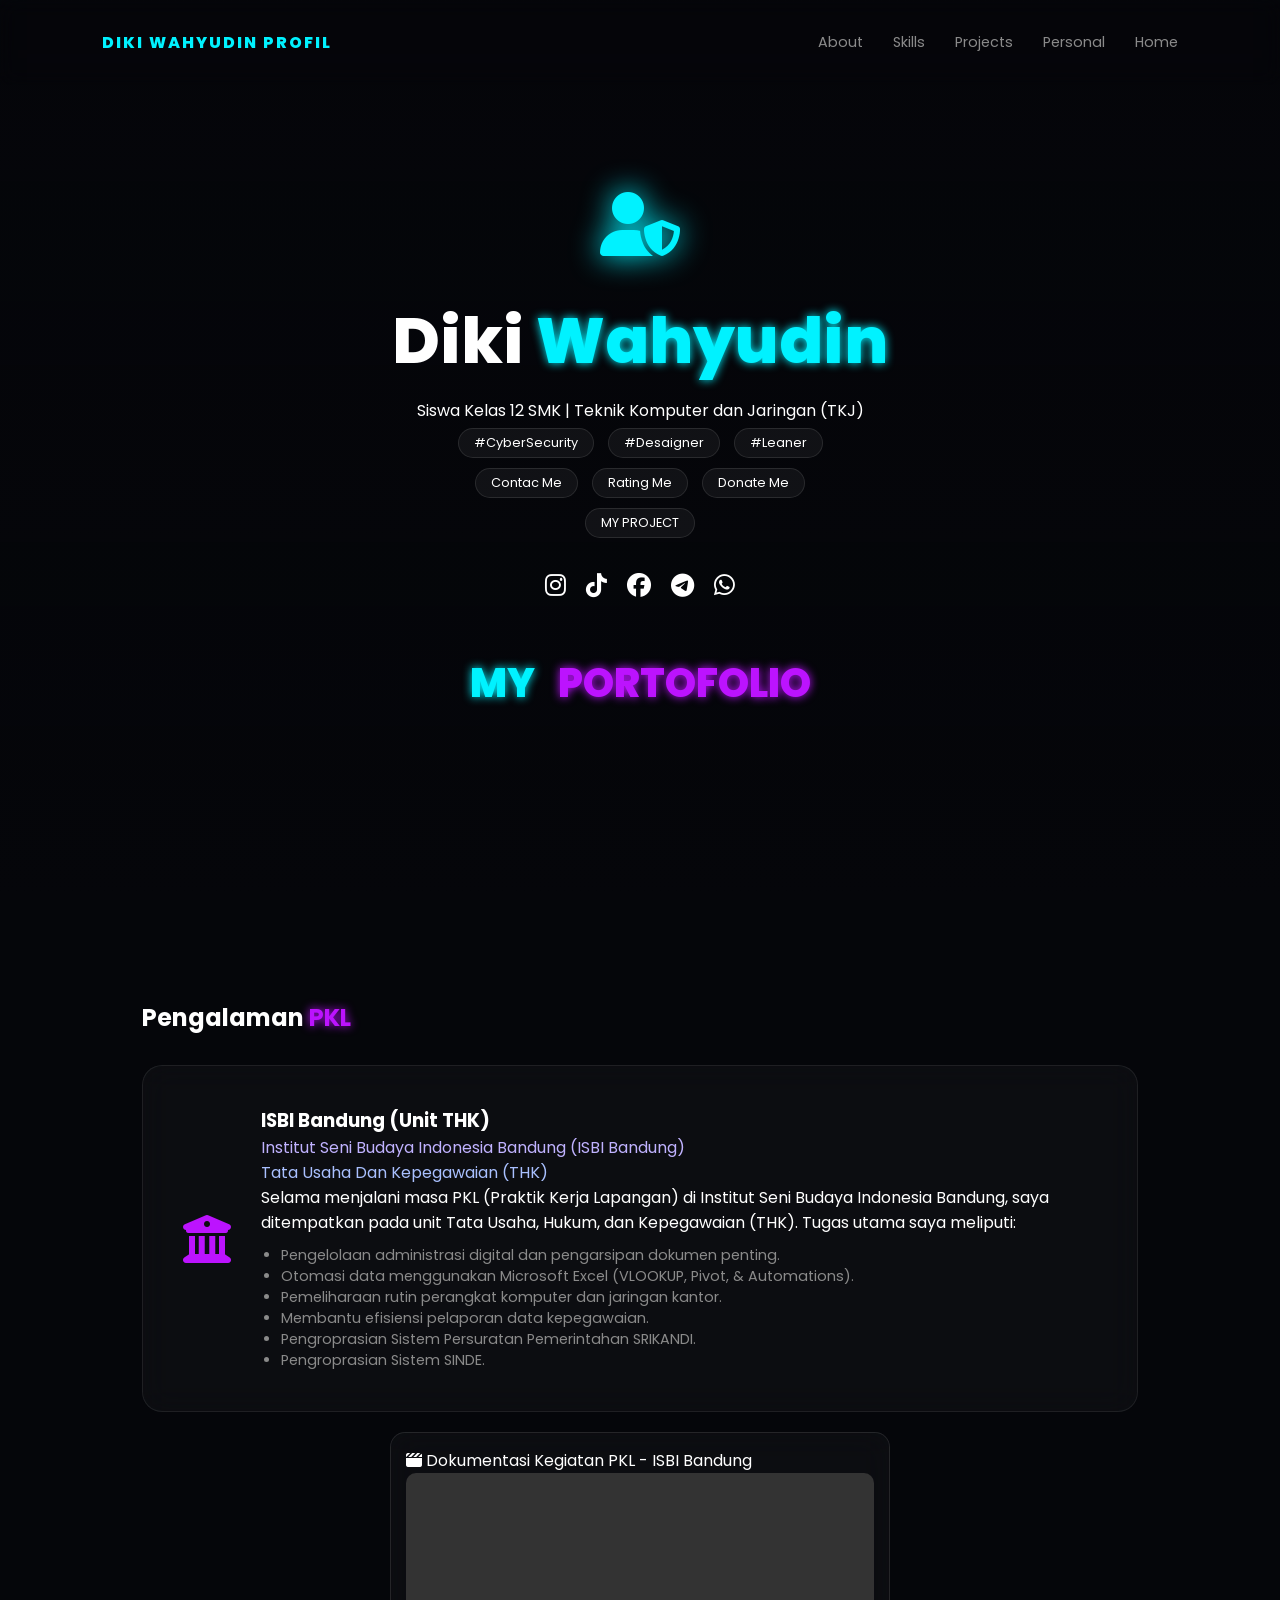
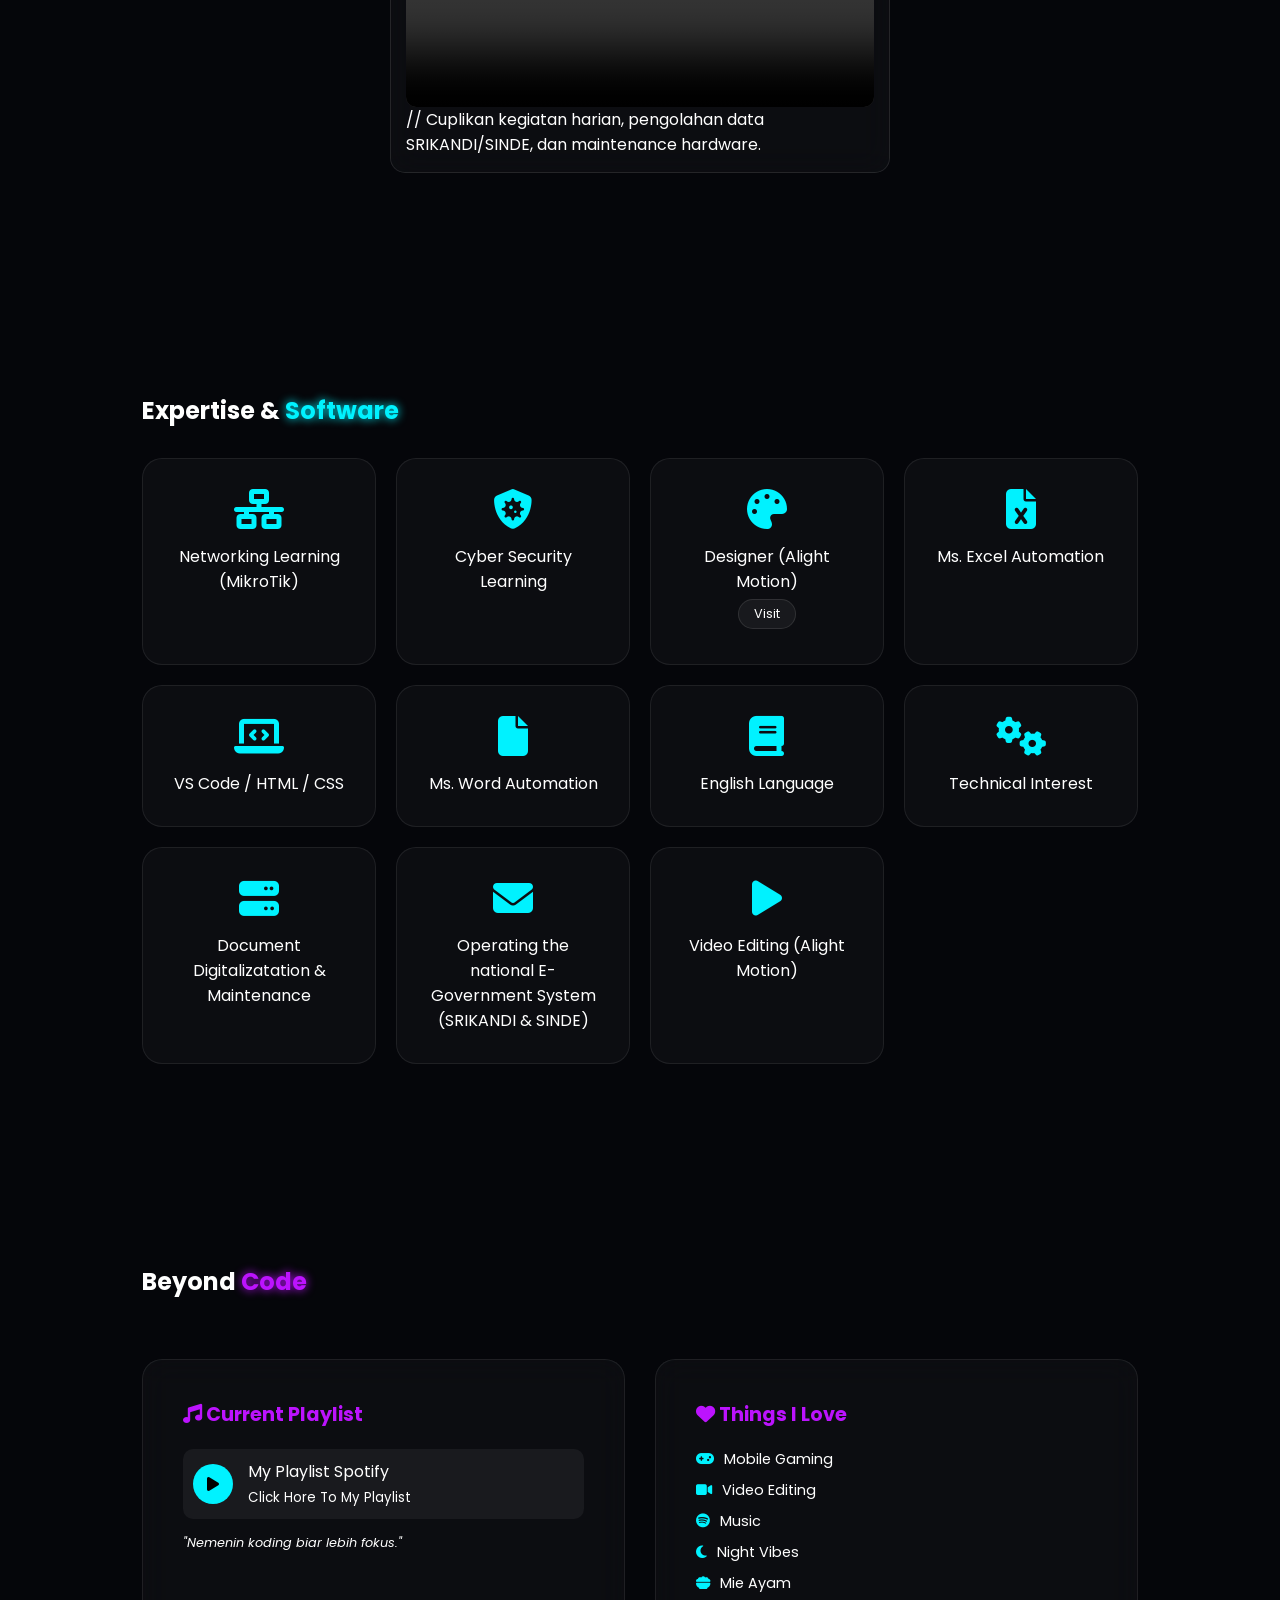
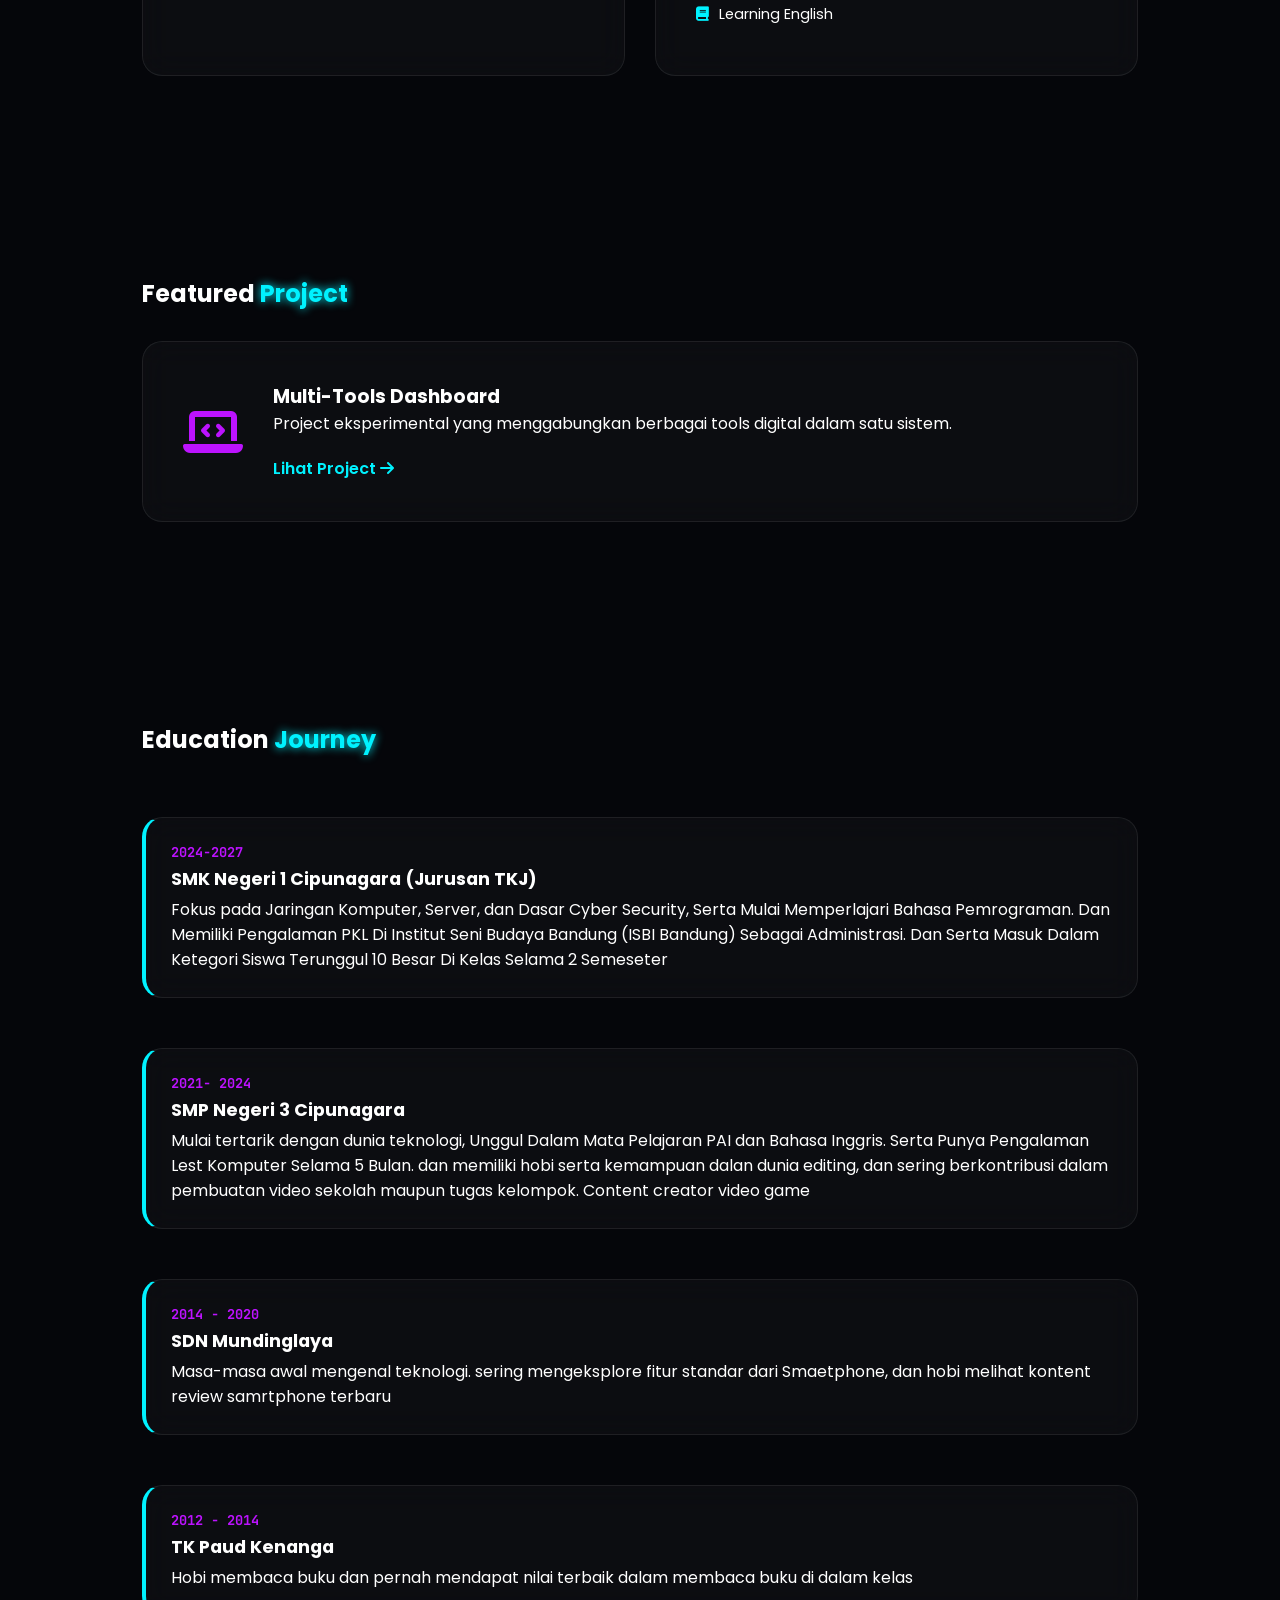
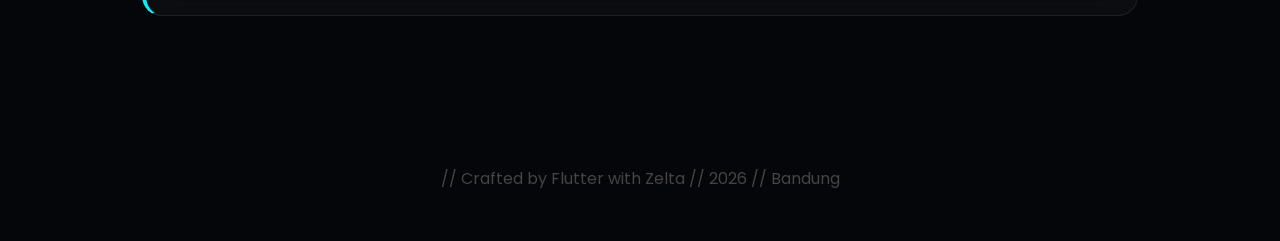
<file: index.html>
<!DOCTYPE html>
<html lang="id">
<head>
    <meta charset="UTF-8">
    <meta name="viewport" content="width=device-width, initial-scale=1.0">
    <title>Diki Wahyudin | Cyber Portfolio</title>
    <link rel="stylesheet" href="Portofolio.css">
    <link rel="stylesheet" href="https://cdnjs.cloudflare.com/ajax/libs/font-awesome/6.4.0/css/all.min.css">
    <link rel="stylesheet" href="https://fonts.googleapis.com/css2?family=Poppins:wght@300;400;600;800&family=JetBrains+Mono:wght@400;700&display=swap">
</head>
<body>
    <div class="video-container">
        <video autoplay muted loop playsinline class="video-bg">
            <source src="SABER.mp4" type="video/mp4">
        </video>
        <div class="video-overlay"></div>
    </div>
    <nav>
        <div class="logo">DIKI WAHYUDIN PROFIL</div>
        <div class="nav-links">
            <a href="#about">About</a>
            <a href="#skills">Skills</a>
            <a href="#projects">Projects</a>
            <a href="#personal">Personal</a>
            <a href="index.html">Home</a>
        </div>
    </nav>
    <section class="hero reveal">
        <div class="profile-glow">
            <i class="fa-solid fa-user-shield"></i>
        </div>
        <h1>Diki <span class="accent-neon">Wahyudin</span></h1>
        <p>Siswa Kelas 12 SMK | Teknik Komputer dan Jaringan (TKJ)</p>
        <div class="hero-tags">
            <span class="tag">#CyberSecurity</span>
            <span class="tag">#Desaigner</span>
            <span class="tag">#Leaner</span><br>
            <a href="CONTACT.html" class="tag" style="text-decoration: none; color: white;">Contac Me</a>
            <a href="RATING.html" class="tag" style="text-decoration: none; color: white;">Rating Me</a>
            <a href="DONATE.html" class="tag" style="text-decoration: none; color: white;">Donate Me</a><br>
            <a href="https://dikiwebaja.github.io/Tools-All-In-One/" class="tag" style="text-decoration: none; color: white;">MY PROJECT </a>
        </div>
        <div class="social-links">
            <a href="https://www.instagram.com/dik.whydn?igsh=MTRkbHQxcnlxb20zOQ==" target="_blank"><i class="fa-brands fa-instagram"></i></a>
            <a href="https://www.tiktok.com/@fdikiwahyudin?_t=ZS-90j4WsXjA87&_r=1" target="_blank"><i class="fa-brands fa-tiktok"></i></a>
            <a href="https://www.facebook.com/share/1D2dwnJ7a6/" target="_blank"><i class="fa-brands fa-facebook"></i></a>
            <a href="https://t.me/ZeltaSparkle" target="_blank"><i class="fa-brands fa-telegram"></i></a>
            <a href="CONTACT.html"><i class="fa-brands fa-whatsapp"></i></a>
        </div><br><br>
        <h1 style="font-size: 40px; word-spacing: 15px;" class="accent-neon">MY <span class="accent-purple">PORTOFOLIO</span></h1>
    </section>
    <section id="about" class="section-container">
        <h2 class="reveal">Pengalaman <span class="accent-purple">PKL</span></h2>
        <div class="card reveal wide-card">
            <div class="card-content">
                <i class="fa-solid fa-building-columns icon-big"></i>
                <div class="text-group">
                    <h3>ISBI Bandung (Unit THK)</h3>
                    <p style="color: rgb(192, 178, 255);">Institut Seni Budaya Indonesia Bandung (ISBI Bandung) </p>
                    <p style="color: rgb(169, 192, 255);">Tata Usaha Dan Kepegawaian (THK) </p>
                    <p>Selama menjalani masa PKL (Praktik Kerja Lapangan) di Institut Seni Budaya Indonesia Bandung, saya ditempatkan pada unit Tata Usaha, Hukum, dan Kepegawaian (THK). Tugas utama saya meliputi:</p>
                    <ul style="color: var(--text-dim); margin-left: 20px; font-size: 0.9rem; margin-top: 10px;">
                        <li>Pengelolaan administrasi digital dan pengarsipan dokumen penting.</li>
                        <li>Otomasi data menggunakan Microsoft Excel (VLOOKUP, Pivot, & Automations).</li>
                        <li>Pemeliharaan rutin perangkat komputer dan jaringan kantor.</li>
                        <li>Membantu efisiensi pelaporan data kepegawaian.</li>
                        <li>Pengroprasian Sistem Persuratan Pemerintahan SRIKANDI.</li>
                        <li>Pengroprasian Sistem SINDE.</li>
                    </ul>
                </div>
            </div>
        </div>
        <div class="card reveal video-project-card">
    <div class="video-header">
        <i class="fa-solid fa-clapperboard"></i>
        <span>Dokumentasi Kegiatan PKL - ISBI Bandung</span>
    </div>
    <div class="video-wrapper">
        <video controls class="main-video">
            <source src="PKL.mp4" type="video/mp4">
            Browser kamu nggak mendukung tag video nih.
        </video>
    </div>
    <p class="video-caption">// Cuplikan kegiatan harian, pengolahan data SRIKANDI/SINDE, dan maintenance hardware.</p>
</div>
    </section>
    <section id="skills" class="section-container">
        <h2 class="reveal">Expertise & <span class="accent-neon">Software</span></h2>
        <div class="skill-grid">
            <div class="skill-item reveal">
                <i class="fa-solid fa-network-wired"></i>
                <span>Networking Learning (MikroTik)</span><br>
            </div>
            <div class="skill-item reveal">
                <i class="fa-solid fa-shield-virus"></i>
                <span>Cyber Security Learning</span>
            </div>
            <div class="skill-item reveal">
                <i class="fa-solid fa-palette"></i>
                <span>Designer (Alight Motion)</span><br>
                <a href="https://dikiwebaja.github.io/SoonPorto/" class="tag" style="text-decoration: none; color: white;">Visit</a>
            </div>
            <div class="skill-item reveal">
                <i class="fa-solid fa-file-excel"></i>
                <span>Ms. Excel Automation</span>
            </div>
            <div class="skill-item reveal">
                <i class="fa-solid fa-laptop-code"></i>
                <span>VS Code / HTML / CSS</span>
            </div>
            <div class="skill-item reveal">
                <i class="fa-solid fa-file"></i>
                <span>Ms. Word Automation</span>
            </div>
            <div class="skill-item reveal">
                <i class="fa-solid fa-book"></i>
                <span>English Language</span>
            </div>
            <div class="skill-item reveal">
                <i class="fa-solid fa-gears"></i>
                <span>Technical Interest</span>
            </div>
            <div class="skill-item reveal">
                <i class="fa-solid fa-server"></i>
                <span>Document Digitalizatation & Maintenance</span>
            </div>
            <div class="skill-item reveal">
                <i class="fa-solid fa-envelope"></i>
                <span>Operating the national E-Government System (SRIKANDI & SINDE)</span>
            </div>
            <div class="skill-item reveal">
                <i class="fa-solid fa-play"></i>
                <span>Video Editing (Alight Motion)</span>
            </div>
            
        </div>
    </section>
    <section id="personal" class="section-container">
        <h2 class="reveal">Beyond <span class="accent-purple">Code</span></h2>
        <div class="personal-grid" onclick="window.location.href='https://open.spotify.com/playlist/7A0uGa5DHM8zjYmPi2gndk?si=b6f88e91cdd64691';">
            <div class="card reveal personal-card">
                <h3><i class="fa-solid fa-music"></i> Current Playlist</h3>
                <div class="playlist-item">
                    <div class="music-icon"><i class="fa-solid fa-play"></i></div>
                    <div>
                        <p class="song-title">My Playlist Spotify </p>
                        <small>Click Hore To My Playlist</small>
                    </div>
                </div>
                <p style="margin-top: 15px; font-size: 0.8rem; font-style: italic;">"Nemenin koding biar lebih fokus."</p>
            </div>
            <div class="card reveal personal-card">
                <h3><i class="fa-solid fa-heart"></i> Things I Love</h3>
                <ul class="hobby-list">
                    <li><i class="fa-solid fa-gamepad"></i> Mobile Gaming</li>
                    <li><i class="fa-solid fa-video"></i> Video Editing</li>
                    <li><i class="fa-brands fa-spotify"></i> Music</li>
                    <li><i class="fa-solid fa-moon"></i> Night Vibes</li>
                    <li><i class="fa-solid fa-bowl-food"></i> Mie Ayam</li>
                    <li><i class="fa-solid fa-book"></i> Learning English</li>
                </ul>
            </div>
        </div>
    </section>
    <section id="projects" class="section-container">
        <h2 class="reveal">Featured <span class="accent-neon">Project</span></h2>
        <div class="card reveal wide-card project-card">
            <div class="card-content">
                <i class="fa-solid fa-laptop-code icon-big"></i>
                <div class="text-group">
                    <h3>Multi-Tools Dashboard</h3>
                    <p>Project eksperimental yang menggabungkan berbagai tools digital dalam satu sistem.</p>
                    <a href="https://dikiwebaja.github.io/Tools-All-In-One/" class="btn-link">Lihat Project <i class="fa-solid fa-arrow-right"></i></a>
                </div>
            </div>
        </div>
    </section>
    <section id="education" class="section-container">
    <h2 class="reveal">Education <span class="accent-neon">Journey</span></h2>
    <div class="timeline-grid">      
        <div class="card reveal timeline-card">
            <div class="year">2024-2027</div>
            <h3>SMK Negeri 1 Cipunagara (Jurusan TKJ)</h3>
            <p>Fokus pada Jaringan Komputer, Server, dan Dasar Cyber Security, Serta Mulai Memperlajari Bahasa Pemrograman. Dan Memiliki Pengalaman PKL Di Institut Seni Budaya Bandung (ISBI Bandung) Sebagai Administrasi. Dan Serta Masuk Dalam Ketegori Siswa Terunggul 10 Besar Di Kelas Selama 2 Semeseter</p>
        </div>
        <div class="card reveal timeline-card">
            <div class="year">2021- 2024</div>
            <h3>SMP Negeri 3 Cipunagara</h3>
            <p>Mulai tertarik dengan dunia teknologi, Unggul Dalam Mata Pelajaran PAI dan Bahasa Inggris. Serta Punya Pengalaman Lest Komputer Selama 5 Bulan. dan memiliki hobi serta kemampuan dalan dunia editing, dan sering berkontribusi dalam pembuatan video sekolah maupun tugas kelompok. Content creator video game</p>
        </div>
        <div class="card reveal timeline-card">
            <div class="year">2014 - 2020</div>
            <h3>SDN Mundinglaya</h3>
            <p>Masa-masa awal mengenal teknologi. sering mengeksplore fitur standar dari Smaetphone, dan hobi melihat kontent review samrtphone terbaru</p>
        </div>
        <div class="card reveal timeline-card">
            <div class="year">2012 - 2014</div>
            <h3>TK Paud Kenanga</h3>
            <p>Hobi membaca buku dan pernah mendapat nilai terbaik dalam membaca buku di dalam kelas</p>
        </div>
    </div>
</section>
    <footer>
        <p>// Crafted by Flutter with Zelta // 2026 // Bandung</p>
    </footer>

    <script>
        function reveal() {
            var reveals = document.querySelectorAll(".reveal");
            for (var i = 0; i < reveals.length; i++) {
                var windowHeight = window.innerHeight;
                var elementTop = reveals[i].getBoundingClientRect().top;
                if (elementTop < windowHeight - 100) {
                    reveals[i].classList.add("active");
                }
            }
        }
        window.addEventListener("scroll", reveal);
        reveal();
    </script>
</body>
</html>
</file>
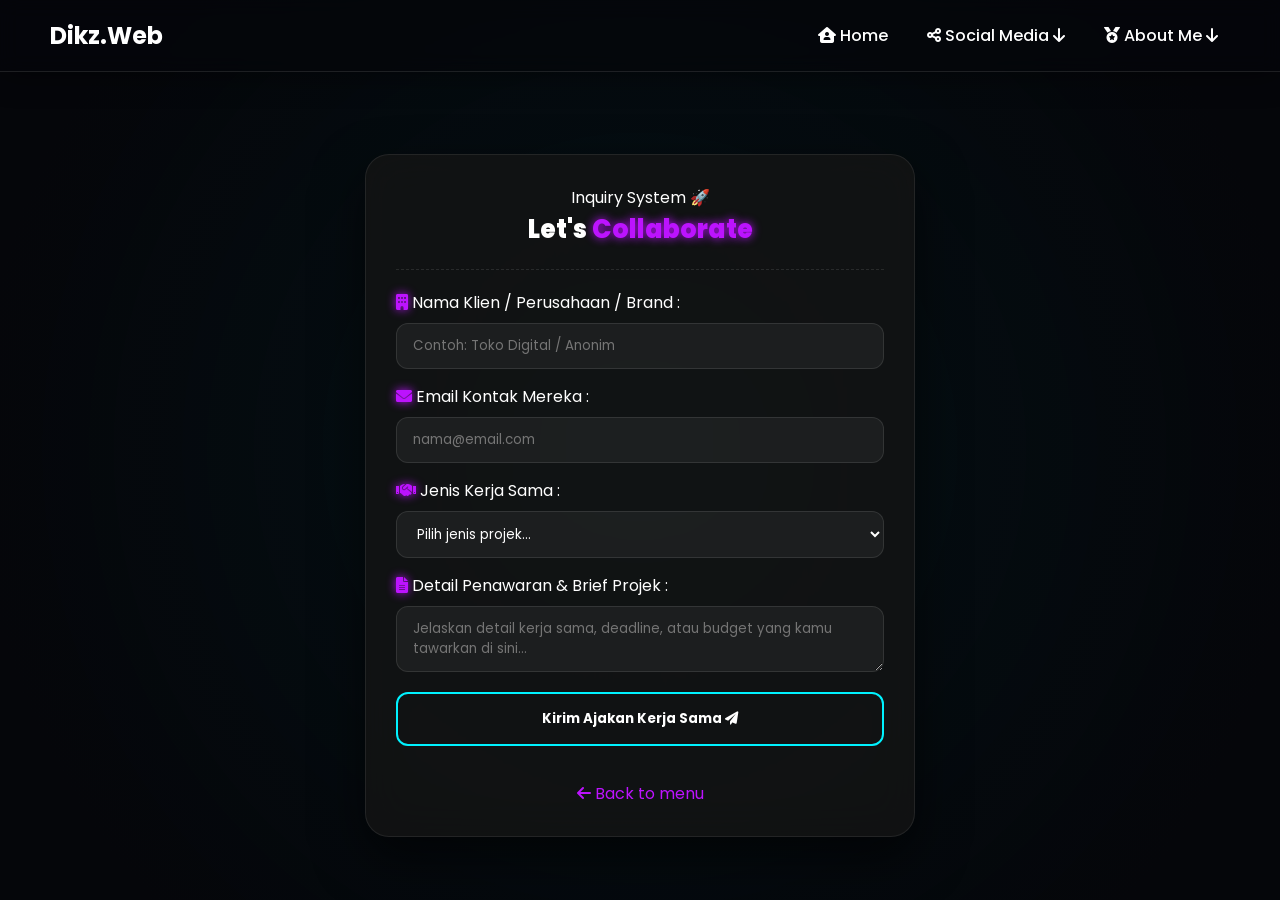
<file: CONTACT.html>
<!DOCTYPE html>
<html lang="id">
<head>
    <meta charset="UTF-8">
    <meta name="viewport" content="width=device-width, initial-scale=1.0">
    <title>Contact & Business - Web Aneh</title>
    <link href="https://fonts.googleapis.com/css2?family=Poppins:wght@400;600;800&display=swap" rel="stylesheet">
    <link rel="stylesheet" href="https://cdnjs.cloudflare.com/ajax/libs/font-awesome/6.0.0/css/all.min.css">
    <link rel="stylesheet" href="CONTACT.css">
</head>
<body>

<div class="video-overlay"></div>
    <nav class="navbar">
        <a href="index.html" class="logo">Dikz.Web</a>
        <ul class="nav-links">
            <li><a href="index.html"><i class="fa-solid fa-house-user"></i> Home</a></li>
            <li class="dropdown">
                <a href="#" class="dropbtn"><i class="fa-solid fa-share-nodes"></i> Social Media <i class="fa-solid fa-arrow-down"></i></a>
                <div class="dropdown-content">
                    <a href="https://www.instagram.com/dik.whydn?igsh=MTRkbHQxcnlxb20zOQ==" target="_blank"><i class="fa-brands fa-instagram"></i> Instagram ⤶</a>
                    <a href="https://www.tiktok.com/@fdikiwahyudin?_t=ZS-90j4WsXjA87&_r=1" target="_blank"><i class="fa-brands fa-tiktok"></i> Tiktok ⤶</a>
                    <a href="https://www.facebook.com/share/1D2dwnJ7a6/" target="_blank"><i class="fa-brands fa-facebook"></i> Facebook ⤶</a>
                    <a href="https://t.me/ZeltaSparkle" target="_blank"><i class="fa-brands fa-telegram"></i> Telegram ⤶</a>
                </div>
            </li>
            <li class="dropdown">
                <a href="#" class="dropbtn"><i class="fa-solid fa-medal"></i> About Me <i class="fa-solid fa-arrow-down"></i></a>
                <div class="dropdown-content">
                    <a href="CONTACT.html"><i class="fa-solid fa-envelope"></i> Contact Me!</a>
                    <a href="index.html"><i class="fa-solid fa-user"></i> Portofolio</a>
                    <a href="RATING.html"><i class="fa-solid fa-star-half-stroke"></i> Rating</a>
                    <a href="DONATE.html"><i class="fa-solid fa-hand-holding-medical"></i> Support Me </a>
                </div>
            </li>
        </ul>
    </nav>
    
    <main class="section-container">
        <div class="card">
            
            <div class="header-wrapper">
                <span class="tag">Inquiry System 🚀</span>
                <h1>Let's <span class="accent-purple">Collaborate</span></h1>
            </div>

            <form action="https://api.web3forms.com/submit" method="POST" id="contactForm">
                
                <input type="hidden" name="access_key" value="3f422e90-6e23-4f5a-843c-b20ae85ed991">
                
                <input type="hidden" name="subject" value="💼 [PROJEK/KERJASAMA] Ada Penawaran Baru di Web Aneh!">
                <input type="hidden" name="from_name" value="Business Router Engine">

                <div class="form-group" style="margin-bottom: 15px;">
                    <label class="form-label"><i class="fas fa-building accent-purple"></i> Nama Klien / Perusahaan / Brand :</label>
                    <input type="text" name="Nama_Klien_atau_Brand" class="custom-input" placeholder="Contoh: Toko Digital / Anonim" required>
                </div>

                <div class="form-group" style="margin-bottom: 15px;">
                    <label class="form-label"><i class="fas fa-envelope accent-purple"></i> Email Kontak Mereka :</label>
                    <input type="email" name="Email_Klien" class="custom-input" placeholder="nama@email.com" required>
                </div>

                <div class="form-group" style="margin-bottom: 15px;">
                    <label class="form-label"><i class="fas fa-handshake accent-purple"></i> Jenis Kerja Sama :</label>
                    <select name="Jenis_Kerjasama" class="custom-input" required>
                        <option value="" disabled selected>Pilih jenis projek...</option>
                        <option value="Jasa Video Editing (CapCut/Premiere)">Jasa Video Editing</option>
                        <option value="Jasa Desain Grafis">Jasa Desain Grafis</option>
                        <option value="Pembuatan Website Projek">Pembuatan Website</option>
                        <option value="Kolaborasi Medsos / Sponsor">Kolaborasi / Sponsor</option>
                        <option value="Lainnya">Urusan Lainnya</option>
                    </select>
                </div>

                <div class="form-group" style="margin-bottom: 20px;">
                    <label class="form-label"><i class="fas fa-file-alt accent-purple"></i> Detail Penawaran & Brief Projek :</label>
                    <textarea name="Brief_Detail_Projek" class="custom-input" placeholder="Jelaskan detail kerja sama, deadline, atau budget yang kamu tawarkan di sini..." required></textarea>
                </div>

                <button type="submit" class="btn-submit-neon">
                    Kirim Ajakan Kerja Sama <i class="fas fa-paper-plane"></i>
                </button>
            </form>

            <div class="back-link" style="text-decoration: none;">
                <a href="index.html"><i class="fas fa-arrow-left"></i> Back to menu</a>
            </div>

        </div>
    </main>

</body>
</html>
</file>
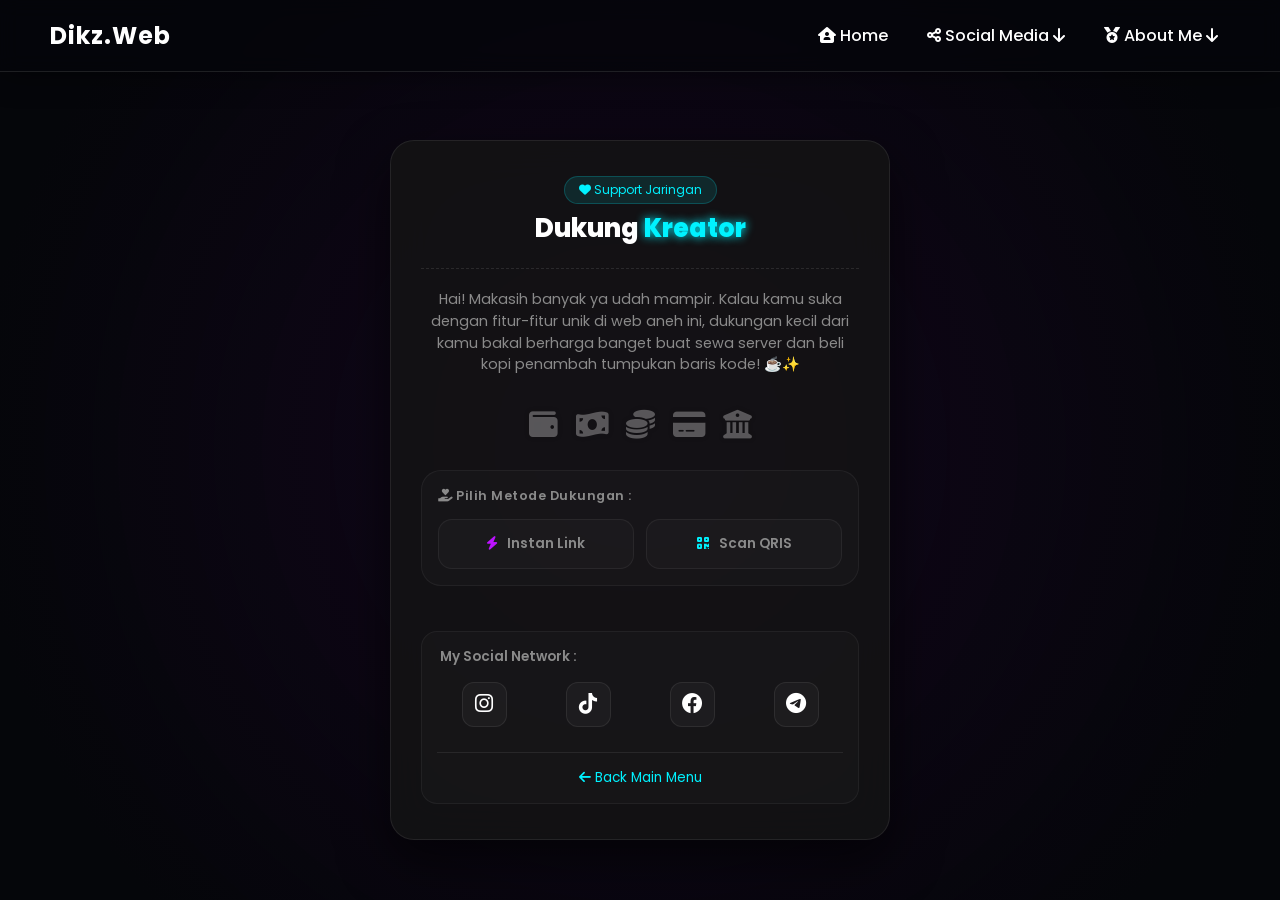
<file: DONATE.html>
<!DOCTYPE html>
<html lang="id">
<head>
    <meta charset="UTF-8">
    <meta name="viewport" content="width=device-width, initial-scale=1.0">
    <title>Dukung Kreator - Web Aneh v2.2</title>
    <link href="https://fonts.googleapis.com/css2?family=Poppins:wght@400;600;800&display=swap" rel="stylesheet">
    <link rel="stylesheet" href="https://cdnjs.cloudflare.com/ajax/libs/font-awesome/6.0.0/css/all.min.css">
    <link rel="stylesheet" href="DONATE.css">
</head>
<body>
    <div class="video-overlay"></div>
    <nav class="navbar">
        <a href="index.html" class="logo">Dikz.Web</a>
        <ul class="nav-links">
            <li><a href="index.html"><i class="fa-solid fa-house-user"></i> Home</a></li>
            <li class="dropdown">
                <a href="#" class="dropbtn"><i class="fa-solid fa-share-nodes"></i> Social Media <i class="fa-solid fa-arrow-down"></i></a>
                <div class="dropdown-content">
                    <a href="https://www.instagram.com/dik.whydn?igsh=MTRkbHQxcnlxb20zOQ==" target="_blank"><i class="fa-brands fa-instagram"></i> Instagram ⤶</a>
                    <a href="https://www.tiktok.com/@fdikiwahyudin?_t=ZS-90j4WsXjA87&_r=1" target="_blank"><i class="fa-brands fa-tiktok"></i> Tiktok ⤶</a>
                    <a href="https://www.facebook.com/share/1D2dwnJ7a6/" target="_blank"><i class="fa-brands fa-facebook"></i> Facebook ⤶</a>
                    <a href="https://t.me/ZeltaSparkle" target="_blank"><i class="fa-brands fa-telegram"></i> Telegram ⤶</a>
                </div>
            </li>
            <li class="dropdown">
                <a href="#" class="dropbtn"><i class="fa-solid fa-medal"></i> About Me <i class="fa-solid fa-arrow-down"></i></a>
                <div class="dropdown-content">
                    <a href="CONTACT.html"><i class="fa-solid fa-envelope"></i> Contact Me!</a>
                    <a href="index.html"><i class="fa-solid fa-user"></i> Portofolio</a>
                    <a href="RATING.html"><i class="fa-solid fa-star-half-stroke"></i> Rating</a>
                    <a href="DONATE.html"><i class="fa-solid fa-hand-holding-medical"></i> Support Me </a>
                </div>
            </li>
        </ul>
    </nav>
    
    <main class="section-container">
        <div class="card">
            
            <div class="header-wrapper">
                <span class="tag"><i class="fas fa-heart"></i> Support Jaringan</span>
                <h1>Dukung <span class="accent-neon">Kreator</span></h1>
            </div>
            <p class="support-desc">
                Hai! Makasih banyak ya udah mampir. Kalau kamu suka dengan fitur-fitur unik di web aneh ini, dukungan kecil dari kamu bakal berharga banget buat sewa server dan beli kopi penambah tumpukan baris kode! ☕✨
            </p>
            <div class="ewallet-logo-container">
                <i class="fa-solid fa-wallet ewallet-icon" title="Dana"></i>
                <i class="fa-solid fa-money-bill-wave ewallet-icon" title="OVO"></i>
                <i class="fa-solid fa-coins ewallet-icon" title="Gopay"></i>
                <i class="fa-solid fa-credit-card ewallet-icon" title="ShopeePay"></i>
                <i class="fa-solid fa-building-columns ewallet-icon" title="LinkAja"></i>
            </div>
            <div class="trigger-container">
                <div class="trigger-title"><i class="fa-solid fa-hand-holding-heart"></i> Pilih Metode Dukungan :</div>
                <div class="trigger-grid">
                    <div class="trigger-btn" id="btnSawerTrigger" onclick="triggerSlideMenu('sawer')">
                        <i class="fas fa-bolt" style="color: var(--accent-purple);"></i> Instan Link
                    </div>
                    <div class="trigger-btn" id="btnQrisTrigger" onclick="triggerSlideMenu('qris')">
                        <i class="fas fa-qrcode" style="color: var(--accent-neon);"></i> Scan QRIS
                    </div>
                </div>
            </div>
            <div class="hidden-menu-wrapper" id="hiddenMenu">
                <div class="hidden-menu-inner">
                    
                    <div id="contentSawer" class="slide-content">
                        <p style="font-size: 0.85rem; color: var(--text-dim); margin-bottom: 5px;">Dukung lewat e-wallet instan pilihan kamu via platform Saweria.</p>
                        <a href="https://saweria.co/dikzkulz" target="_blank" class="btn-sawer-link">
                            Klik Untuk Sawer <i class="fas fa-coffee"></i>
                        </a>
                    </div>
                    <div id="contentQris" class="slide-content">
                        <div class="qris-container">
                            <img src="SCAN.jpeg" alt="QRIS Donasi" class="qris-img">
                        </div>
                        <div class="instructions">
                            <p><i class="fas fa-mobile-alt"></i> <span>1. Screenshot atau simpan gambar QRIS di atas.</span></p>
                            <p><i class="fas fa-camera"></i> <span>2. Buka aplikasi e-wallet pilihan kamu.</span></p>
                            <p><i class="fas fa-qrcode"></i> <span>3. Pilih 'Scan' lalu masukkan gambar QRIS dari galeri hp.</span></p>
                        </div>
                    </div>
                </div>
            </div>
            <div class="medsos-container">
                <div class="medsos-title"><i class="fa-solid fa-circle-nodes"></i> My Social Network :</div>
                <div class="medsos-grid">
                    <a href="https://www.instagram.com/dik.whydn?igsh=MTRkbHQxcnlxb20zOQ==" target="_blank" class="medsos-item"><i class="fa-brands fa-instagram"></i></a>
                    <a href="https://www.tiktok.com/@fdikiwahyudin?_t=ZS-90j4WsXjA87&_r=1" target="_blank" class="medsos-item"><i class="fa-brands fa-tiktok"></i></a>
                    <a href="https://www.facebook.com/share/1D2dwnJ7a6/" target="_blank" class="medsos-item"><i class="fa-brands fa-facebook"></i></a>
                    <a href="https://t.me/ZeltaSparkle" target="_blank" class="medsos-item"><i class="fa-brands fa-telegram"></i></a>
                </div>
                <div class="back-link">
                    <a href="index.html"><i class="fas fa-arrow-left"></i> Back Main Menu</a>
                </div>
            </div>

        </div>
    </main>
    <script>
        let currentActiveMenu = null;

        function triggerSlideMenu(type) {
            const menuWrapper = document.getElementById('hiddenMenu');
            const sawerContent = document.getElementById('contentSawer');
            const qrisContent = document.getElementById('contentQris');
            
            const btnSawer = document.getElementById('btnSawerTrigger');
            const btnQris = document.getElementById('btnQrisTrigger');

            // JIKA USER MENGKLIK TOMBOL YANG SAMA (Tutup Menu / Slide Up)
            if (currentActiveMenu === type) {
                menuWrapper.classList.remove('slide-down');
                btnSawer.classList.remove('active-sawer');
                btnQris.classList.remove('active-qris');
                
                // Content baru di-hide setelah animasi slide up selesai biar ga jepret
                setTimeout(() => {
                    sawerContent.classList.remove('active');
                    qrisContent.classList.remove('active');
                }, 500); 
                
                currentActiveMenu = null;
                return;
            }

            if (currentActiveMenu !== null) {
                sawerContent.classList.remove('active');
                qrisContent.classList.remove('active');
                btnSawer.classList.remove('active-sawer');
                btnQris.classList.remove('active-qris');
            }

            if (type === 'sawer') {
                btnSawer.classList.add('active-sawer');
                sawerContent.classList.add('active');
            } else if (type === 'qris') {
                btnQris.classList.add('active-qris');
                qrisContent.classList.add('active');
            }

            menuWrapper.classList.add('slide-down');
            currentActiveMenu = type;
        }
    </script>
</body>
</html>
</file>
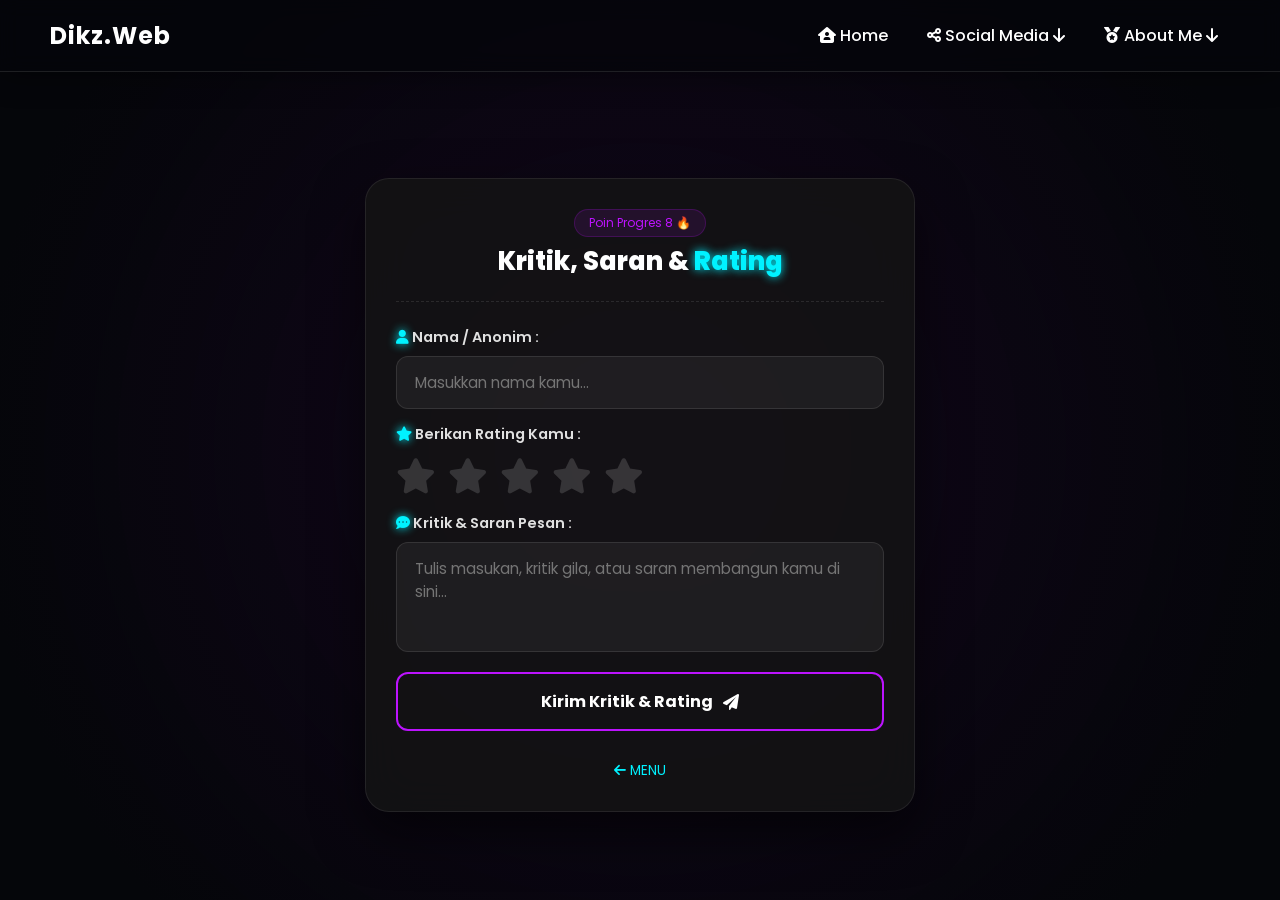
<file: RATING.html>
<!DOCTYPE html>
<html lang="id">
<head>
    <meta charset="UTF-8">
    <meta name="viewport" content="width=device-width, initial-scale=1.0">
    <title>Kritik, Saran & Rating - Web Aneh v2.2</title>
    <link rel="stylesheet" href="RATING.css">
    <link href="https://fonts.googleapis.com/css2?family=Poppins:wght@400;600;800&display=swap" rel="stylesheet">
    <link rel="stylesheet" href="https://cdnjs.cloudflare.com/ajax/libs/font-awesome/6.0.0/css/all.min.css">
    </head>
<body>
    <div class="video-overlay"></div>
    <nav class="navbar">
        <a href="index.html" class="logo">Dikz.Web</a>
        <ul class="nav-links">
            <li><a href="index.html"><i class="fa-solid fa-house-user"></i> Home</a></li>
            <li class="dropdown">
                <a href="#" class="dropbtn"><i class="fa-solid fa-share-nodes"></i> Social Media <i class="fa-solid fa-arrow-down"></i></a>
                <div class="dropdown-content">
                    <a href="https://www.instagram.com/dik.whydn?igsh=MTRkbHQxcnlxb20zOQ==" target="_blank"><i class="fa-brands fa-instagram"></i> Instagram ⤶</a>
                    <a href="https://www.tiktok.com/@fdikiwahyudin?_t=ZS-90j4WsXjA87&_r=1" target="_blank"><i class="fa-brands fa-tiktok"></i> Tiktok ⤶</a>
                    <a href="https://www.facebook.com/share/1D2dwnJ7a6/" target="_blank"><i class="fa-brands fa-facebook"></i> Facebook ⤶</a>
                    <a href="https://t.me/ZeltaSparkle" target="_blank"><i class="fa-brands fa-telegram"></i> Telegram ⤶</a>
                </div>
            </li>
            <li class="dropdown">
                <a href="#" class="dropbtn"><i class="fa-solid fa-medal"></i> About Me <i class="fa-solid fa-arrow-down"></i></a>
                <div class="dropdown-content">
                    <a href="CONTACT.html"><i class="fa-solid fa-envelope"></i> Contact Me!</a>
                    <a href="index.html"><i class="fa-solid fa-user"></i> Portofolio</a>
                    <a href="RATING.html"><i class="fa-solid fa-star-half-stroke"></i> Rating</a>
                    <a href="DONATE.html"><i class="fa-solid fa-hand-holding-medical"></i> Support Me </a>
                </div>
            </li>
        </ul>
    </nav>
    <main class="section-container">
        <div class="card">
            
            <div class="header-wrapper">
                <span class="tag">Poin Progres 8 🔥</span>
                <h1>Kritik, Saran & <span class="accent-neon">Rating</span></h1>
            </div>
            <form action="https://api.web3forms.com/submit" method="POST" id="feedbackForm">
                <input type="hidden" name="access_key" value="3f422e90-6e23-4f5a-843c-b20ae85ed991">
                <input type="hidden" name="subject" value="🔥 Notifikasi Kritik & Rating Baru Web Aneh!">
                <input type="hidden" name="from_name" value="Web Aneh Engine">
                <div class="form-group" style="margin-bottom: 15px;">
                    <label class="form-label"><i class="fas fa-user accent-neon"></i> Nama / Anonim :</label>
                    <input type="text" name="Nama_Pengunjung" class="custom-input" placeholder="Masukkan nama kamu..." required>
                </div>
                <div class="form-group" style="margin-bottom: 15px;">
                    <label class="form-label"><i class="fas fa-star accent-neon"></i> Berikan Rating Kamu :</label>
                    <div class="stars-container" id="starsContainer">
                        <i class="fas fa-star" data-value="1" onclick="selectStar(1)"></i>
                        <i class="fas fa-star" data-value="2" onclick="selectStar(2)"></i>
                        <i class="fas fa-star" data-value="3" onclick="selectStar(3)"></i>
                        <i class="fas fa-star" data-value="4" onclick="selectStar(4)"></i>
                        <i class="fas fa-star" data-value="5" onclick="selectStar(5)"></i>
                    </div>
                    <input type="hidden" name="Rating_Bintang" id="ratingValue" value="0">
                </div>
                <div class="form-group" style="margin-bottom: 20px;">
                    <label class="form-label"><i class="fas fa-comment-dots accent-neon"></i> Kritik & Saran Pesan :</label>
                    <textarea name="Kritik_dan_Saran" class="custom-input" placeholder="Tulis masukan, kritik gila, atau saran membangun kamu di sini..." required></textarea>
                </div>
                <button type="submit" class="btn-submit-neon">
                    Kirim Kritik & Rating <i class="fas fa-paper-plane"></i>
                </button>
            </form>
            <div class="back-link">
                <a href="index.html"><i class="fas fa-arrow-left"></i> MENU</a>
            </div>

        </div>
    </main>

    <script>
        let currentSelectedRating = 0;
        const ratingValueInput = document.getElementById('ratingValue');

        function selectStar(value) {
            currentSelectedRating = value;
            ratingValueInput.value = value + " Bintang"; 
            
            const stars = document.querySelectorAll('#starsContainer i');
            stars.forEach(star => {
                const starValue = parseInt(star.getAttribute('data-value'));
                if (starValue <= value) {
                    star.classList.add('active');
                } else {
                    star.classList.remove('active');
                }
            });
        }

        document.getElementById('feedbackForm').onsubmit = function(e) {
            if (currentSelectedRating === 0) {
                alert("Flutter, pilih bintang ratingnya dulu dong sebelum di-kirim! 😉⭐");
                return false;
            }
        };
    </script>
</body>
</html>
</file>
<file: Portofolio.css>
@media (max-width: 480px) {
    body { padding-top: 60px !important; }
    .navbar { padding: 5px 15px !important; }
    .logo { font-size: 16px !important; }
    .nav-links li a { font-size: 11px !important; padding: 4px 6px !important; }
    .card { padding: 20px !important; }
}
:root {
    --bg-color: #05060a;
    --accent-neon: #00f2ff;
    --accent-purple: #bc13fe;
    --text-main: #ffffff;
    --text-dim: #8a8a8a;
}

* {
    margin: 0;
    padding: 0;
    box-sizing: border-box;
    font-family: 'Poppins', sans-serif;
    scroll-behavior: smooth;
}

body {
    background-color: var(--bg-color);
    color: var(--text-main);
    overflow-x: hidden;
}

::-webkit-scrollbar { width: 6px; }
::-webkit-scrollbar-track { background: var(--bg-color); }
::-webkit-scrollbar-thumb { background: var(--accent-purple); border-radius: 10px; }

.video-container {
    position: fixed;
    top: 0;
    left: 0;
    width: 100%;
    height: 100%;
    z-index: -2;
}

.video-bg {
    width: 100%;
    height: 100%;
    object-fit: cover;
    filter: brightness(0.4);
}

.video-overlay {
    position: absolute;
    top: 0; left: 0; width: 100%; height: 100%;
    background: linear-gradient(to bottom, rgba(5,6,10,0.5), var(--bg-color));
    z-index: -1;
    pointer-events: none; /* Biar ga ngeblok klik mouse/sentuhan jari */
}

nav {
    display: flex;
    justify-content: space-between;
    align-items: center;
    padding: 30px 8%;
    position: fixed;
    width: 100%;
    z-index: 100;
    backdrop-filter: blur(10px);
    -webkit-backdrop-filter: blur(10px);
}

.logo { 
    font-weight: 800; 
    color: var(--accent-neon); 
    letter-spacing: 2px; 
}

.nav-links {
    display: flex;
    align-items: center;
}

.nav-links a { 
    text-decoration: none; 
    color: var(--text-dim); 
    margin-left: 30px; 
    font-size: 0.9rem; 
    transition: 0.3s;
}

.nav-links a:hover { 
    color: var(--accent-neon); 
}

.section-container {
    padding: 100px 8%;
    max-width: 1200px;
    margin: 0 auto;
}

.hero {
    height: 100vh;
    display: flex;
    flex-direction: column;
    justify-content: center;
    align-items: center;
    text-align: center;
}

.profile-glow {
    font-size: 4rem;
    color: var(--accent-neon);
    margin-bottom: 20px;
    filter: drop-shadow(0 0 15px var(--accent-neon));
}

.hero h1 { 
    font-size: 4rem; 
    font-weight: 800; 
    margin-bottom: 10px; 
}

.accent-neon { color: var(--accent-neon); text-shadow: 0 0 10px var(--accent-neon); }
.accent-purple { color: var(--accent-purple); text-shadow: 0 0 10px var(--accent-purple); }

.tag {
    background: rgba(255,255,255,0.05);
    padding: 5px 15px;
    border-radius: 20px;
    font-size: 0.8rem;
    margin: 5px;
    border: 1px solid rgba(255,255,255,0.1);
    display: inline-block;
}

.link {
    text-decoration: none;
    color: white;
}

.card {
    background: rgba(255, 255, 255, 0.03);
    border: 1px solid rgba(255, 255, 255, 0.08);
    backdrop-filter: blur(15px);
    -webkit-backdrop-filter: blur(15px);
    border-radius: 20px;
    padding: 40px;
    margin-top: 30px;
}

.wide-card .card-content {
    display: flex;
    align-items: center;
    gap: 30px;
}

.icon-big { font-size: 3rem; color: var(--accent-purple); }

.skill-grid {
    display: grid;
    grid-template-columns: repeat(auto-fit, minmax(200px, 1fr));
    gap: 20px;
    margin-top: 30px;
}

.skill-item {
    background: rgba(255,255,255,0.03);
    padding: 30px;
    border-radius: 20px;
    text-align: center;
    border: 1px solid rgba(255,255,255,0.08);
    transition: 0.3s;
}

.skill-item i { font-size: 2.5rem; color: var(--accent-neon); margin-bottom: 15px; display: block; }
.skill-item:hover { border-color: var(--accent-neon); transform: translateY(-10px); }

.btn-link {
    display: inline-block;
    margin-top: 20px;
    color: var(--accent-neon);
    text-decoration: none;
    font-weight: 600;
}

.personal-grid {
    display: grid;
    grid-template-columns: repeat(auto-fit, minmax(300px, 1fr));
    gap: 30px;
    margin-top: 30px;
}

.personal-card h3 {
    margin-bottom: 20px;
    color: var(--accent-purple);
    font-size: 1.2rem;
}

.playlist-item {
    display: flex;
    align-items: center;
    gap: 15px;
    background: rgba(255,255,255,0.05);
    padding: 10px;
    border-radius: 10px;
    margin-bottom: 10px;
}

.music-icon {
    width: 40px;
    height: 40px;
    background: var(--accent-neon);
    border-radius: 50%;
    display: flex;
    justify-content: center;
    align-items: center;
    color: #000;
}

.hobby-list { list-style: none; }
.hobby-list li {
    margin-bottom: 10px;
    font-size: 0.9rem;
    display: flex;
    align-items: center;
    gap: 10px;
}
.hobby-list li i { color: var(--accent-neon); }

/* --- Timeline Grid --- */
.timeline-grid {
    display: grid;
    grid-template-columns: 1fr;
    gap: 20px;
    margin-top: 30px;
    position: relative;
}

.timeline-card {
    padding: 25px !important;
    border-left: 4px solid var(--accent-neon) !important;
}

.year {
    font-family: 'JetBrains Mono', monospace;
    color: var(--accent-purple);
    font-size: 0.85rem;
    font-weight: 700;
    margin-bottom: 5px;
}

.timeline-card h3 { font-size: 1.1rem; margin-bottom: 5px; }

/* --- Video Project Card --- */
.video-project-card {
    margin: 20px auto; 
    max-width: 500px;
    padding: 15px !important;
    background: rgba(255, 255, 255, 0.03);
    border-radius: 15px;
    border: 1px solid rgba(255, 255, 255, 0.1);
}

.main-video {
    width: 100%;
    height: auto;
    border-radius: 10px;
    display: block;
}

.social-links {
    margin-top: 25px;
    display: flex;
    gap: 20px;
}

.social-links a {
    color: var(--text-main);
    font-size: 1.5rem;
    transition: 0.3s;
}

.social-links a:hover {
    color: var(--accent-neon);
    transform: translateY(-5px);
    filter: drop-shadow(0 0 8px var(--accent-neon));
}

footer { text-align: center; padding: 50px; color: #444; font-family: 'JetBrains Mono', monospace; }

.reveal { opacity: 0; transform: translateY(30px); transition: 1s ease-out; }
.reveal.active { opacity: 1; transform: translateY(0); }

@media (max-width: 768px) {
    nav {
        padding: 20px 5%;
    }
    
    .nav-links a {
        margin-left: 15px;
        font-size: 0.8rem;
    }

    .section-container {
        padding: 60px 5%;
    }

    .hero h1 {
        font-size: 2.5rem; 
    }

    .profile-glow {
        font-size: 2.5rem;
    }

    .card {
        padding: 25px 20px;
    }

    .wide-card .card-content {
        flex-direction: column;
        text-align: center;
        gap: 15px;
    }
}

@media (max-width: 480px) {
    nav {
        flex-direction: column;
        gap: 10px;
        padding: 15px;
        text-align: center;
    }

    .nav-links a {
        margin: 0 10px;
    }

    .hero h1 {
        font-size: 2rem;
    }

    .skill-grid {
        grid-template-columns: 1fr;
    }

    img, video {
        max-width: 100%;
        height: auto;
    }
}

    .btn-back { position: fixed; top: 85px; left: 15px; color: var(--text-dim); text-decoration: none; font-size: 0.75rem; z-index: 10; background: rgba(0,0,0,0.5); padding: 5px 10px; border-radius: 8px; transition: 0.2s; border: 1px solid rgba(255,255,255,0.05); }
    .btn-back:hover { color: #fff; background: rgba(0,0,0,0.8); border-color: var(--accent-neon); }
</file>
<file: CONTACT.css>
:root {
    --bg-color: #05060a;       
    --accent-neon: #00f2ff;    
    --accent-purple: #bc13fe;  
    --card-bg: rgba(20, 20, 20, 0.8); 
    --text-main: #ffffff;      
    --text-dim: #8a8a8a;
    --primary-color: var(--accent-purple);
}

* { margin: 0; padding: 0; box-sizing: border-box; font-family: 'Poppins', sans-serif; }

body {
    background-color: var(--bg-color); color: var(--text-main);
    min-height: 100vh; width: 100%; display: flex; justify-content: center; align-items: center; padding: 20px;
    padding-top: 90px;
}

.video-overlay {
    position: fixed; top: 0; left: 0; width: 100%; height: 100%;
    background: radial-gradient(circle at center, rgba(0, 242, 255, 0.05) 0%, var(--bg-color) 85%); z-index: -1;
}

/* NAVBAR */
.navbar {
    position: fixed; top: 0; left: 0; width: 100%;
    display: flex; justify-content: space-between; align-items: center;
    padding: 15px 40px; z-index: 1000;
    background: rgba(5, 6, 10, 0.7); backdrop-filter: blur(10px);
    border-bottom: 1px solid rgba(255, 255, 255, 0.1); 
    box-shadow: 0 4px 30px rgba(0, 0, 0, 0.4);
}
.logo { color: white; font-size: 24px; font-weight: 700; text-decoration: none; margin-left: 10px; transition: 0.3s; }
.logo:hover { color: var(--accent-neon); text-shadow: 0 0 10px var(--accent-neon); }
.nav-links { list-style: none; display: flex; margin-right: 10px; }
.nav-links li { position: relative; margin-left: 15px; }
.nav-links li a { color: white; text-decoration: none; font-weight: 500; padding: 8px 12px; display: block; border-radius: 5px; transition: 0.3s; }
.nav-links li a:hover { background-color: rgba(255, 255, 255, 0.15); transform: scale(1.03); box-shadow: 0 0 10px rgba(0, 242, 255, 0.2); }

.dropdown-content {
    max-height: 0; opacity: 0; visibility: hidden; transition: 0.4s;
    position: absolute; min-width: 180px; top: 100%; right: 0; margin-top: 5px;
    background: rgba(20, 20, 20, 0.9); backdrop-filter: blur(15px);
    border: 1px solid rgba(255, 255, 255, 0.1); border-radius: 8px; overflow: hidden;
}
.dropdown:hover .dropdown-content { max-height: 500px; opacity: 1; visibility: visible; }
.dropdown-content a { color: white; padding: 12px 16px; text-decoration: none; display: block; }
.dropdown-content a:hover { background-color: var(--primary-color); }

/* FORM CARD */
.section-container { width: 100%; max-width: 550px; margin: auto; }
.card {
    background: var(--card-bg); border: 1px solid rgba(255, 255, 255, 0.08);
    backdrop-filter: blur(20px); border-radius: 24px; padding: 30px; box-shadow: 0 20px 50px rgba(0,0,0,0.6);
    display: flex; flex-direction: column; gap: 20px; margin-top: 20px;
}
.header-wrapper { text-align: center; border-bottom: 1px dashed rgba(255, 255, 255, 0.1); padding-bottom: 20px; }
.header-wrapper h1 { font-size: 1.6rem; font-weight: 800; }
.accent-purple { color: var(--accent-purple); text-shadow: 0 0 10px var(--accent-purple); }

.form-group { display: flex; flex-direction: column; gap: 8px; }
.custom-input { width: 100%; background: rgba(255, 255, 255, 0.05); border: 1px solid rgba(255, 255, 255, 0.1); padding: 12px 16px; border-radius: 12px; color: white; }
.btn-submit-neon { width: 100%; padding: 15px; background: transparent; border: 2px solid var(--accent-neon); color: white; border-radius: 12px; font-weight: 700; cursor: pointer; transition: 0.4s; }
.btn-submit-neon:hover { background: var(--accent-neon); color: #000; box-shadow: 0 0 25px var(--accent-neon); }

/* KEMBALI KE TENGAH */
.back-link { text-align: center; width: 100%; margin-top: 15px; display: block; }
.back-link a { color: var(--accent-purple); text-decoration: none; }
.back-link a:hover { text-shadow: 0 0 8px var(--accent-purple); text-decoration: underline; }

/* RESPONSIVE UNTUK HP */
@media (max-width: 480px) {
    body { padding-top: 60px !important; }
    .navbar { padding: 5px 15px !important; }
    .logo { font-size: 16px !important; }
    .nav-links li a { font-size: 11px !important; padding: 4px 6px !important; }
    .card { padding: 20px !important; }
}
</file>
<file: DONATE.css>
:root {
            --bg-color: #05060a;       
            --accent-neon: #00f2ff;    
            --accent-purple: #bc13fe;  
            --card-bg: rgba(20, 20, 20, 0.8); 
            --text-main: #ffffff;      
            --text-dim: #8a8a8a;
            --primary-color: var(--accent-purple);
        }

        * { margin: 0; padding: 0; box-sizing: border-box; font-family: 'Poppins', sans-serif; }
        
        body {
            background-color: var(--bg-color); color: var(--text-main);
            min-height: 100vh; width: 100%; display: flex; justify-content: center; align-items: center; padding: 20px;
            padding-top: 100px; 
            overflow-x: hidden;
        }

        .video-overlay {
            position: fixed; top: 0; left: 0; width: 100%; height: 100%;
            background: radial-gradient(circle at center, rgba(188, 19, 254, 0.08) 0%, var(--bg-color) 85%); z-index: -1;
        }

        .navbar {
            position: fixed; 
            top: 0; left: 0; width: 100%; 
            display: flex; justify-content: space-between; align-items: center;
            padding: 15px 40px; z-index: 1000;  
            background: rgba(5, 6, 10, 0.7); 
            backdrop-filter: blur(10px); -webkit-backdrop-filter: blur(10px);
            border-bottom: 1px solid rgba(255, 255, 255, 0.1); 
            box-shadow: 0 4px 30px rgba(0, 0, 0, 0.4);
        }

        .logo {
            color: white; font-size: 24px; font-weight: 700; text-decoration: none; letter-spacing: 1px; margin-left: 10px; transition: 0.3s;
        }
        .logo:hover { color: var(--accent-neon); text-shadow: 0 0 10px var(--accent-neon); }

        .nav-links { list-style: none; display: flex; margin: 0; padding: 0; margin-right: 10px; }
        .nav-links li { position: relative; margin-left: 15px; }
        .nav-links li a {
            color: white; text-decoration: none; font-weight: 500; padding: 8px 12px; display: block; border-radius: 5px; transition: 0.3s;
        }
        .nav-links li a:hover {
            background-color: rgba(255, 255, 255, 0.15); transform: scale(1.03); box-shadow: 0 0 10px rgba(0, 242, 255, 0.2);
        }

        .dropdown { position: relative; }
        .dropdown-content {
            max-height: 0; opacity: 0; visibility: hidden; 
            transition: max-height 0.4s ease-in-out, opacity 0.3s ease-in-out, visibility 0.4s;
            position: absolute; min-width: 180px; top: 100%; right: 0; margin-top: 5px;
            background: rgba(20, 20, 20, 0.9); backdrop-filter: blur(15px); -webkit-backdrop-filter: blur(15px);
            border: 1px solid rgba(255, 255, 255, 0.1); box-shadow: 0 8px 16px rgba(0,0,0,0.5); z-index: 100; border-radius: 8px; overflow: hidden; 
        }
        .dropdown:hover .dropdown-content { max-height: 500px; opacity: 1; visibility: visible; }
        .dropdown-content a { color: white; padding: 12px 16px; text-decoration: none; display: block; text-align: left; transition: 0.2s; }
        .dropdown-content a:hover { background-color: var(--primary-color); color: white; text-shadow: 0 0 5px #fff; }

        .section-container { width: 100%; max-width: 500px; margin: auto; }
        
        .card {
            background: var(--card-bg); border: 1px solid rgba(255, 255, 255, 0.08);
            backdrop-filter: blur(20px); border-radius: 24px; padding: 35px 30px; box-shadow: 0 20px 50px rgba(0,0,0,0.6);
            display: flex; flex-direction: column; gap: 20px; text-align: center;
            animation: fadeInUp 0.8s cubic-bezier(0.25, 1, 0.5, 1) forwards, pulseGlow 4s ease-in-out infinite alternate;
            opacity: 0;
        }

        @keyframes fadeInUp {
            from { opacity: 0; transform: translateY(40px) scale(0.98); }
            to { opacity: 1; transform: translateY(0) scale(1); }
        }

        @keyframes pulseGlow {
            0% { border-color: rgba(255, 255, 255, 0.08); box-shadow: 0 20px 50px rgba(0,0,0,0.6), 0 0 15px rgba(188, 19, 254, 0.05); }
            100% { border-color: rgba(0, 242, 255, 0.2); box-shadow: 0 20px 50px rgba(0,0,0,0.7), 0 0 25px rgba(0, 242, 255, 0.15); }
        }

        .header-wrapper { border-bottom: 1px dashed rgba(255, 255, 255, 0.1); padding-bottom: 20px; }
        .header-wrapper h1 { font-size: 1.6rem; font-weight: 800; margin-top: 5px; }
        .accent-neon { color: var(--accent-neon); text-shadow: 0 0 10px var(--accent-neon); }
        .tag {
            display: inline-block; background: rgba(0, 242, 255, 0.1); color: var(--accent-neon);
            padding: 4px 14px; border-radius: 20px; font-size: 0.75rem; border: 1px solid rgba(0, 242, 255, 0.2);
        }

        .support-desc { font-size: 0.9rem; color: var(--text-dim); line-height: 1.5; padding: 0 10px; }

        /* GRUP LOGO E-WALLET */
        .ewallet-logo-container {
            display: flex; justify-content: center; align-items: center; gap: 18px; margin: 10px 0 5px 0; padding: 5px;
        }
        .ewallet-icon {
            font-size: 1.8rem; color: rgba(255, 255, 255, 0.3); transition: 0.4s; filter: drop-shadow(0 0 2px rgba(0,0,0,0.5));
        }
        .ewallet-icon:hover {
            color: var(--accent-neon); filter: drop-shadow(0 0 8px var(--accent-neon)); transform: scale(1.15);
        }

        .trigger-container {
            display: flex; flex-direction: column; gap: 12px;
            background: rgba(255, 255, 255, 0.02); border: 1px solid rgba(255, 255, 255, 0.05);
            padding: 16px; border-radius: 20px;
        }
        .trigger-title { font-size: 0.8rem; color: var(--text-dim); margin-bottom: 2px; text-align: left; font-weight: 600; letter-spacing: 0.5px; }
        .trigger-grid { display: flex; justify-content: space-around; gap: 12px; }
        
        .trigger-btn {
            color: var(--text-dim); text-decoration: none; padding: 14px 20px;
            display: flex; justify-content: center; align-items: center; gap: 10px; background: rgba(255,255,255,0.02); 
            border: 1px solid rgba(255,255,255,0.06); border-radius: 14px; transition: all 0.4s cubic-bezier(0.4, 0, 0.2, 1); cursor: pointer; flex: 1;
            font-weight: 600; font-size: 0.85rem; position: relative; overflow: hidden;
        }
        .trigger-btn i { transition: transform 0.3s ease; }
        .trigger-btn:hover i { transform: scale(1.2); }
        
        .trigger-btn.active-sawer {
            color: white; background: rgba(188, 19, 254, 0.12); border-color: var(--accent-purple);
            box-shadow: 0 0 20px rgba(188, 19, 254, 0.3), inset 0 0 8px rgba(188, 19, 254, 0.2);
            text-shadow: 0 0 5px rgba(255,255,255,0.5);
        }
        .trigger-btn.active-qris {
            color: white; background: rgba(0, 242, 255, 0.1); border-color: var(--accent-neon);
            box-shadow: 0 0 20px rgba(0, 242, 255, 0.25), inset 0 0 8px rgba(0, 242, 255, 0.15);
            text-shadow: 0 0 5px rgba(255,255,255,0.5);
        }
        .trigger-btn:hover:not(.active-sawer):not(.active-qris) { 
            transform: translateY(-2px); background: rgba(255,255,255,0.06); border-color: rgba(255,255,255,0.15); color: white;
        }

        .hidden-menu-wrapper {
            display: grid;
            grid-template-rows: 0fr;
            transition: grid-template-rows 0.5s cubic-bezier(0.4, 0, 0.2, 1);
            width: 100%;
        }
        
        .hidden-menu-inner {
            overflow: hidden;
            width: 100%;
            display: flex;
            flex-direction: column;
            align-items: center;
            opacity: 0;
            transition: opacity 0.3s ease, padding 0.5s cubic-bezier(0.4, 0, 0.2, 1);
            padding: 0;
        }

        .hidden-menu-wrapper.slide-down {
            grid-template-rows: 1fr;
        }

        .hidden-menu-wrapper.slide-down .hidden-menu-inner {
            opacity: 1;
            padding: 20px 0 10px 0;
            border-top: 1px dashed rgba(255, 255, 255, 0.1);
        }

        .slide-content { display: none; width: 100%; }
        .slide-content.active { display: block; animation: fadeInContent 0.4s ease-out forwards; }
        @keyframes fadeInContent { from { opacity: 0; transform: translateY(5px); } to { opacity: 1; transform: translateY(0); } }

        .btn-sawer-link {
            display: flex; justify-content: center; align-items: center; gap: 10px;
            width: 100%; padding: 16px; background: transparent; border: 2px solid var(--accent-purple);
            color: white; border-radius: 14px; font-weight: 700; font-size: 1rem; text-decoration: none; transition: 0.4s;
            margin-top: 12px;
        }
        .btn-sawer-link:hover {
            background: var(--accent-purple); box-shadow: 0 0 25px var(--accent-purple); transform: translateY(-2px);
        }

        .qris-container {
            background: #ffffff; padding: 15px; border-radius: 16px; display: inline-block;
            margin: 5px auto 15px auto; border: 3px solid var(--accent-purple);
            animation: purpleNeonBlink 1.5s ease-in-out infinite alternate;
        }
        
        @keyframes purpleNeonBlink {
            0% { border-color: rgba(188, 19, 254, 0.3); box-shadow: 0 5px 15px rgba(0,0,0,0.4), 0 0 5px rgba(188, 19, 254, 0.2); }
            50% { border-color: rgba(188, 19, 254, 1); box-shadow: 0 5px 25px rgba(0,0,0,0.6), 0 0 25px rgba(188, 19, 254, 0.9); }
            100% { border-color: rgba(188, 19, 254, 0.5); box-shadow: 0 5px 15px rgba(0,0,0,0.4), 0 0 10px rgba(188, 19, 254, 0.4); }
        }
        
        .qris-img { width: 190px; height: 190px; object-fit: contain; display: block; }
        
        .instructions {
            text-align: left; background: rgba(255, 255, 255, 0.03); border-radius: 12px; padding: 15px; border: 1px solid rgba(255, 255, 255, 0.05);
        }
        .instructions p { font-size: 0.8rem; color: #d0d0d0; margin-bottom: 6px; display: flex; gap: 8px; }
        .instructions p i { color: var(--accent-neon); margin-top: 3px; }

        .medsos-container {
            display: flex; flex-direction: column; gap: 10px;
            background: rgba(255, 255, 255, 0.02); border: 1px solid rgba(255, 255, 255, 0.05);
            padding: 15px; border-radius: 16px; transition: 0.4s ease; margin-top: 5px;
        }
        .medsos-title { font-size: 0.85rem; color: var(--text-dim); margin-bottom: 5px; text-align: left; font-weight: 600; }
        .medsos-grid { display: flex; justify-content: space-around; gap: 10px; }
        .medsos-item {
            color: var(--text-main); font-size: 1.3rem; text-decoration: none; width: 45px; height: 45px;
            display: flex; justify-content: center; align-items: center; background: rgba(255,255,255,0.03); 
            border: 1px solid rgba(255,255,255,0.08); border-radius: 12px; transition: 0.3s;
        }
        .medsos-item:hover {
            color: var(--accent-neon); background: rgba(0, 242, 255, 0.1); border-color: var(--accent-neon);
            box-shadow: 0 0 15px rgba(0, 242, 255, 0.3); transform: translateY(-3px);
        }

        .back-link { font-size: 0.85rem; margin-top: 15px; border-top: 1px solid rgba(255, 255, 255, 0.08); padding-top: 15px; width: 100%; }
        .back-link a { color: var(--accent-neon); text-decoration: none; transition: 0.3s; }
        .back-link a:hover { text-shadow: 0 0 8px var(--accent-neon); text-decoration: underline; }
        @media (max-width: 480px) {
        body { padding-top: 60px !important; }
        .navbar { padding: 5px 15px !important; }
        .logo { font-size: 16px !important; }
        .nav-links li a { font-size: 11px !important; padding: 4px 6px !important; }
        .card { padding: 20px !important; }
}
</file>
<file: RATING.css>
@media (max-width: 480px) {
        body { padding-top: 60px !important; }
        .navbar { padding: 5px 15px !important; }
        .logo { font-size: 16px !important; }
        .nav-links li a { font-size: 11px !important; padding: 4px 6px !important; }
        .card { padding: 20px !important; }
}
        :root {
            --bg-color: #05060a;       
            --accent-neon: #00f2ff;    
            --accent-purple: #bc13fe;  
            --card-bg: rgba(20, 20, 20, 0.8); 
            --text-main: #ffffff;      
            --text-dim: #8a8a8a;
            --star-color: #ffb800;
            --primary-color: var(--accent-purple); /* Penyelarasan warna menu dropdown */
        }

        * { margin: 0; padding: 0; box-sizing: border-box; font-family: 'Poppins', sans-serif; }
        
        body {
            background-color: var(--bg-color); color: var(--text-main);
            min-height: 100vh; width: 100%; display: flex; justify-content: center; align-items: center; padding: 20px;
            padding-top: 90px; 
            overflow-x: hidden;
        }

        .video-overlay {
            position: fixed; top: 0; left: 0; width: 100%; height: 100%;
            background: radial-gradient(circle at center, rgba(188, 19, 254, 0.08) 0%, var(--bg-color) 85%); z-index: -1;
        }

        .navbar {
            position: fixed; 
            top: 0;
            left: 0;
            width: 100%; 
            display: flex;
            justify-content: space-between;
            align-items: center;
            padding: 15px 40px;
            z-index: 1000;  
            background: rgba(5, 6, 10, 0.7); 
            backdrop-filter: blur(10px); 
            -webkit-backdrop-filter: blur(10px);
            border-bottom: 1px solid rgba(255, 255, 255, 0.1); 
            box-shadow: 0 4px 30px rgba(0, 0, 0, 0.4);
        }

        .logo {
            color: white;
            font-size: 24px;
            font-weight: 700;
            text-decoration: none;
            letter-spacing: 1px;
            margin-left: 10px; 
            transition: 0.3s;
        }
        .logo:hover {
            color: var(--accent-neon);
            text-shadow: 0 0 10px var(--accent-neon);
        }

        .nav-links {
            list-style: none;
            display: flex;
            margin: 0;
            padding: 0;
            margin-right: 10px; 
        }

        .nav-links li {
            position: relative;
            margin-left: 15px; 
        }

        .nav-links li a {
            color: white;
            text-decoration: none;
            font-weight: 500;
            padding: 8px 12px; 
            display: block;
            border-radius: 5px;
            transition: background-color 0.3s, transform 0.1s; 
            transform: none; 
            box-shadow: none;
        }

        .nav-links li a:hover {
            background-color: rgba(255, 255, 255, 0.15);
            transform: scale(1.03); 
            box-shadow: 0 0 10px rgba(0, 242, 255, 0.2);
        }

        .dropdown {
            position: relative;
        }

        .dropdown-content {
            max-height: 0; 
            opacity: 0; 
            visibility: hidden; 
            transition: max-height 0.4s ease-in-out, opacity 0.3s ease-in-out, visibility 0.4s;
            position: absolute;
            min-width: 180px;
            top: 100%; 
            right: 0; 
            margin-top: 5px;
            background: rgba(20, 20, 20, 0.9); 
            backdrop-filter: blur(15px); 
            -webkit-backdrop-filter: blur(15px);
            border: 1px solid rgba(255, 255, 255, 0.1);
            box-shadow: 0 8px 16px 0 rgba(0,0,0,0.5);
            z-index: 100;
            border-radius: 8px;
            overflow: hidden; 
        }

        .dropdown:hover .dropdown-content {
            max-height: 500px; 
            opacity: 1; 
            visibility: visible; 
        }

        .dropdown-content a {
            color: white;
            padding: 12px 16px;
            text-decoration: none;
            display: block;
            text-align: left;
            transition: background-color 0.2s;
        }

        .dropdown-content a:hover {
            background-color: var(--primary-color); 
            color: white;
            text-shadow: 0 0 5px #fff;
        }
        .section-container { width: 100%; max-width: 550px; margin: auto; }
        
        .card {
            background: var(--card-bg); border: 1px solid rgba(255, 255, 255, 0.08);
            backdrop-filter: blur(20px); border-radius: 24px; padding: 30px; box-shadow: 0 20px 50px rgba(0,0,0,0.6);
            display: flex; flex-direction: column; gap: 25px;
            margin-top: 20px;
            animation: fadeInUp 0.8s cubic-bezier(0.25, 1, 0.5, 1) forwards, pulseGlow 4s ease-in-out infinite alternate;
            opacity: 0; 
        } 
        @keyframes fadeInUp {
            from {
                opacity: 0;
                transform: translateY(40px) scale(0.98);
            }
            to {
                opacity: 1;
                transform: translateY(0) scale(1);
            }
        }

        @keyframes pulseGlow {
            0% {
                border-color: rgba(255, 255, 255, 0.08);
                box-shadow: 0 20px 50px rgba(0,0,0,0.6), 0 0 15px rgba(188, 19, 254, 0.05);
            }
            100% {
                border-color: rgba(0, 242, 255, 0.2);
                box-shadow: 0 20px 50px rgba(0,0,0,0.7), 0 0 25px rgba(0, 242, 255, 0.15);
            }
        }

        .header-wrapper {
            text-align: center; border-bottom: 1px dashed rgba(255, 255, 255, 0.1); padding-bottom: 20px;
        }
        .header-wrapper h1 { font-size: 1.6rem; font-weight: 800; margin-top: 5px; }
        .accent-neon { color: var(--accent-neon); text-shadow: 0 0 10px var(--accent-neon); }
        .tag {
            display: inline-block; background: rgba(188, 19, 254, 0.1); color: var(--accent-purple);
            padding: 4px 14px; border-radius: 20px; font-size: 0.75rem; border: 1px solid rgba(188, 19, 254, 0.2);
        }

        .form-group { display: flex; flex-direction: column; gap: 8px; }
        .form-label { font-size: 0.9rem; font-weight: 600; color: #e0e0e0; }
        
        .custom-input {
            width: 100%; background: rgba(255, 255, 255, 0.05); border: 1px solid rgba(255, 255, 255, 0.1);
            padding: 14px 18px; border-radius: 12px; color: var(--text-main); font-size: 0.95rem; outline: none; transition: 0.3s;
        }
        .custom-input:focus { border-color: var(--accent-neon); background: rgba(0, 242, 255, 0.05); box-shadow: 0 0 15px rgba(0, 242, 255, 0.15); }
        
        textarea.custom-input { resize: none; min-height: 110px; }

        .stars-container { display: flex; gap: 12px; font-size: 2.2rem; margin: 5px 0; }
        .stars-container i { cursor: pointer; color: rgba(255, 255, 255, 0.15); transition: 0.2s ease; }
        .stars-container i:hover, .stars-container i.active {
            color: var(--star-color); filter: drop-shadow(0 0 10px var(--star-color));
        }

        .btn-submit-neon {
            width: 100%; padding: 15px; background: transparent; border: 2px solid var(--accent-purple);
            color: white; border-radius: 12px; font-weight: 700; font-size: 1rem; cursor: pointer; transition: 0.4s;
            display: flex; justify-content: center; align-items: center; gap: 10px; margin-top: 10px;
        }
        .btn-submit-neon:hover { background: var(--accent-purple); box-shadow: 0 0 25px var(--accent-purple); transform: translateY(-2px); }

        .back-link { text-align: center; font-size: 0.85rem; margin-top: 5px; }
        .back-link a { color: var(--accent-neon); text-decoration: none; transition: 0.3s; }
        .back-link a:hover { text-shadow: 0 0 8px var(--accent-neon); text-decoration: underline; }
</file>
